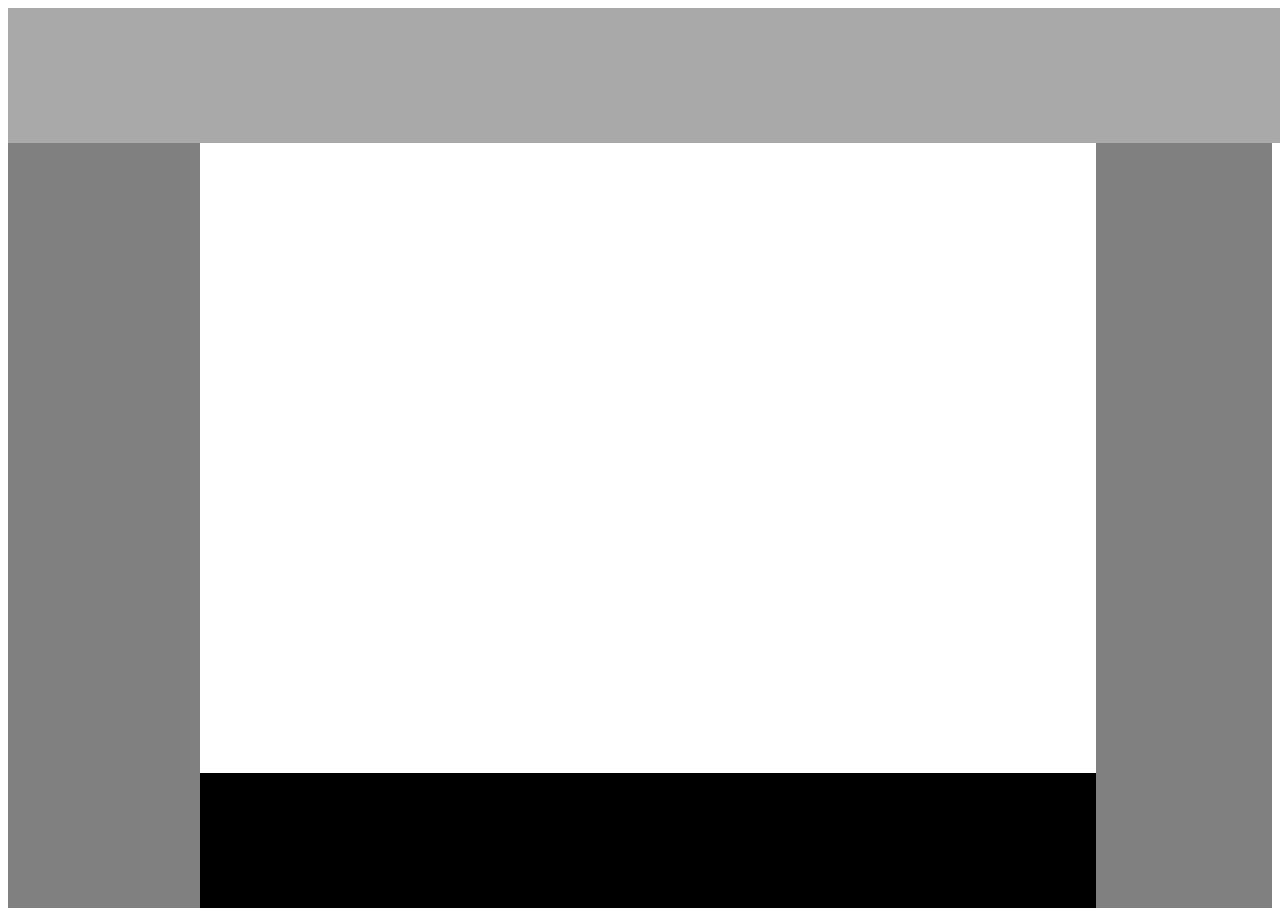
<file: drill-1/index.html>
<!DOCTYPE html>
<html lang="en">
<head>
    <meta charset="UTF-8">
    <meta http-equiv="X-UA-Compatible" content="IE=edge">
    <meta name="viewport" content="width=device-width, initial-scale=1.0">
    <link rel='stylesheet' href="./index.css"/>
    <title>Week 3 Tuesday Lab</title>
</head>
<body>
    
<div class='top'></div>
<div class='bottom'>
    <section class='middle'>
        <section class ='middle-top'></section>
        <section class ='middle-bottom'></section>
    </section>
</div>

</body>
</html>
</file>
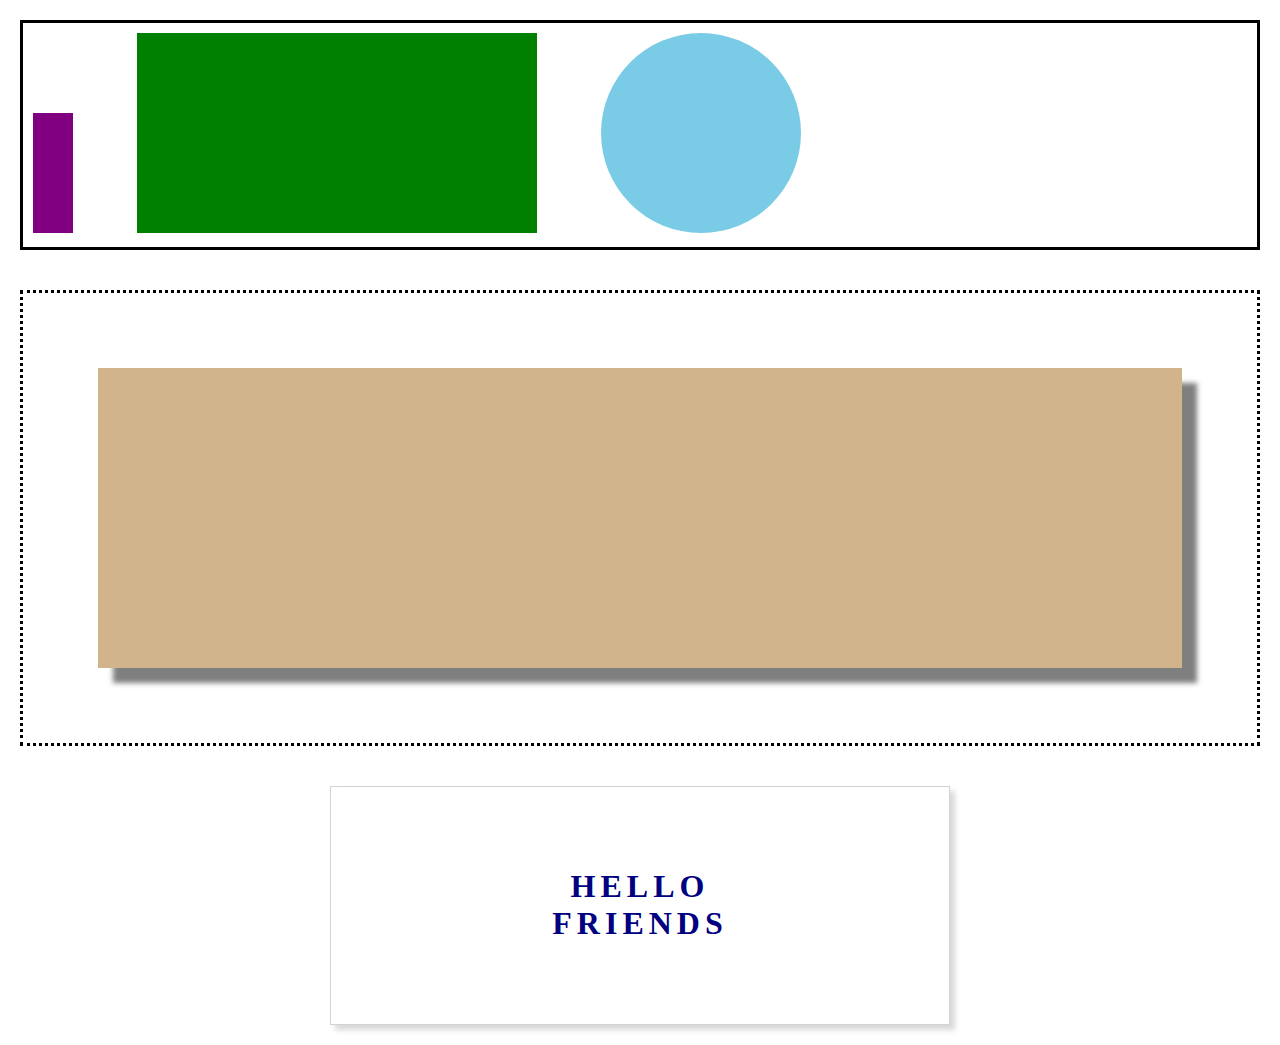
<file: drill-2/index.html>
<!DOCTYPE html>
<html lang="en">
<head>
    <meta charset="UTF-8">
    <meta http-equiv="X-UA-Compatible" content="IE=edge">
    <meta name="viewport" content="width=device-width, initial-scale=1.0">
    <link rel='stylesheet' href='./index.css'/>
    <title>Document</title>
</head>
<body>
    <div class='container-one'>
        <div class='rectangle-one'></div>
        <div class='rectangle-two'></div>
        <div class='circle'></div>
    </div>
    <div class='container-two'>
        <div class='rectangle-three'></div>
    </div>
    <div class='container-three'>
        <h1>HELLO<br>FRIENDS</h1>
    </div>
</body>
</html>
</file>
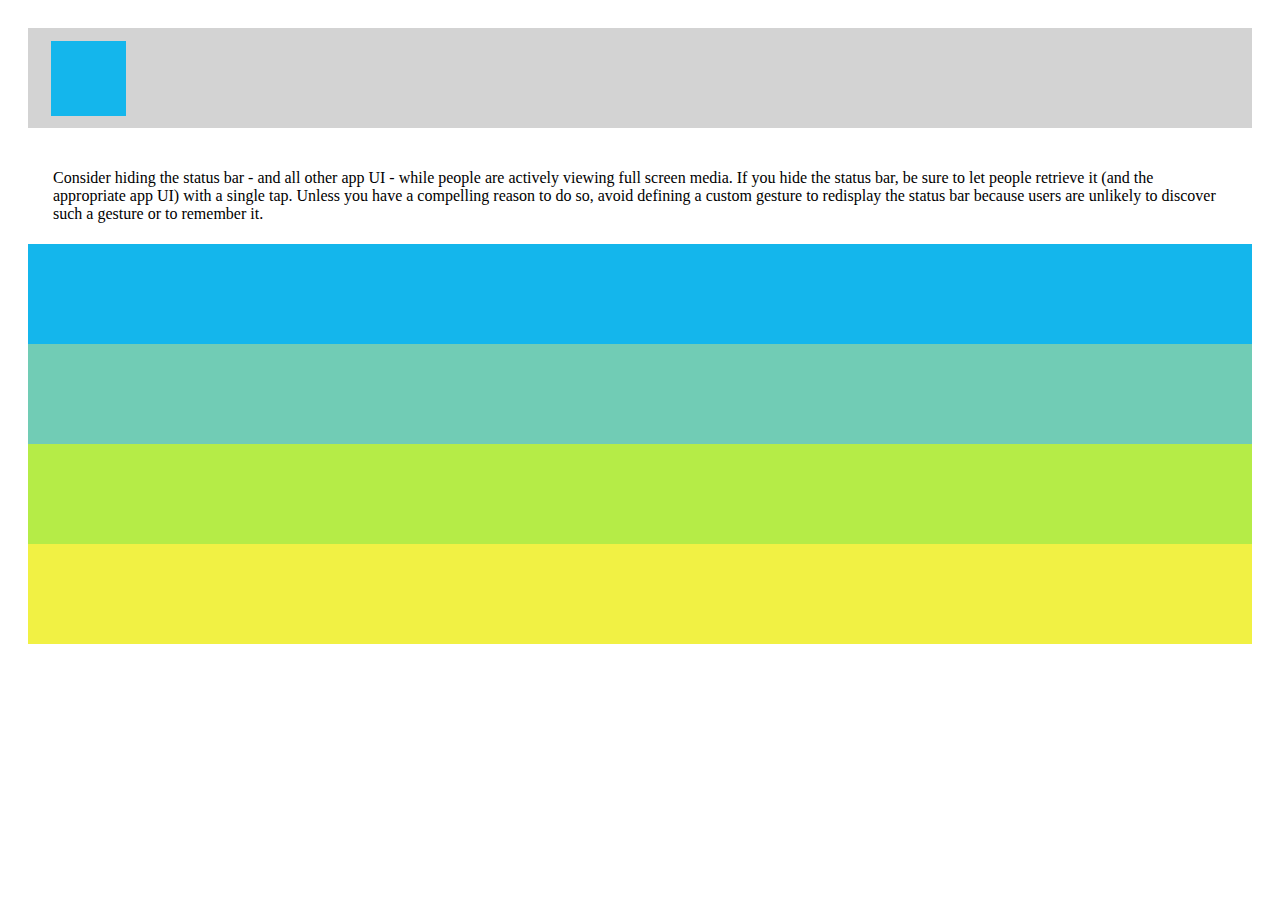
<file: drill-3/index.html>
<!DOCTYPE html>
<html lang="en">
<head>
    <meta charset="UTF-8">
    <meta http-equiv="X-UA-Compatible" content="IE=edge">
    <meta name="viewport" content="width=device-width, initial-scale=1.0">
    <link rel='stylesheet' href='./index.css'/>
    <title>Drill 3</title>
</head>
<body>
    <div class='row row1'>
        <div class='square'></div>
    </div>

    <div class='row row2'>
        <p class='row2-text'>
            Consider hiding the status bar - and all other app UI - while people are actively viewing full screen media. If you hide the status bar, be sure to let people retrieve it (and the appropriate app UI) with a single tap. Unless you have a compelling reason to do so, avoid defining a custom gesture to redisplay the status bar because users are unlikely to discover such a gesture or to remember it.
        </p>
    </div>

    <div class='row row3'></div>
    <div class='row row4'></div>
    <div class='row row5'></div>
    <div class='row row6'></div>
</body>
</html>
</file>
<file: drill-1/index.css>
.top {
    height: 15vh;
    width: 100vw;
    background-color: darkgray
}

.bottom {
    background-color: gray;
    padding-left: 15vw;
}

.middle-top {
    background-color: white;
    width: 70vw;
    height: 70vh;
}

.middle-bottom {
    width: 70vw;
    height: 15vh;
    background-color: black;
}
</file>
<file: drill-2/index.css>
body {
    background-color: white;
    margin: 0;
    padding: 20px;
}


.container-one {
    width: 100%;
    border: 3px solid black;
    padding: 10px;
    box-sizing: border-box;
}

.rectangle-one {
    background-color: purple;
    display: inline-block;
    height: 120px;
    width: 40px;
}

.rectangle-two {
    background-color: green;
    display: inline-block;
    height: 200px;
    width: 400px;
    margin-left: 60px;
}

.circle {
    background-color: rgb(122, 203, 230);
    display: inline-block;
    border-radius: 100%;
    height: 200px;
    width: 200px;
    margin-left: 60px;
}

.container-two {
    width: 100%;
    border: 3px dotted black;
    box-sizing: border-box;
    margin-top: 40px;
    padding: 75px;
}

.rectangle-three {
    background-color: tan;
    border: 1px solid tan;
    box-sizing: border-box;
    height: 300px;
    width: 100%;
    box-shadow: 15px 15px 5px rgba(0, 0, 0, 0.5);
}

.container-three {
    background-color: white;
    border: 1px solid lightgrey;
    width: 50%;
    box-sizing: border-box;
    margin-top: 40px;
    margin-left: 25%;
    padding: 60px;
    text-align: center;
    color: navy;
    box-shadow: 5px 5px 5px rgba(128, 128, 128, 0.3);
    letter-spacing: 5px;

}
</file>
<file: drill-3/index.css>
body {
    padding: 20px;
}

.row {
    height: 100px;
    width: 100%;
}

.row1 {
    background-color: lightgray;
    box-sizing:  border-box;
    padding: 13px;
}

.square {
    width: 75px;
    height: 75px;
    background-color: rgb(20, 182, 236);
    margin-left: 10px;
}

.row2-text {
    padding: 25px;
    background-color: white;
    box-sizing: border-box;
}

.row3 {
    background-color: rgb(20, 182, 236);
}

.row4 {
    background-color: rgb(113, 204, 181);
}
.row5 {
    background-color: rgb(181, 236, 71)
}
.row6 {
    background-color: rgb(241, 241, 68);
}
</file>
